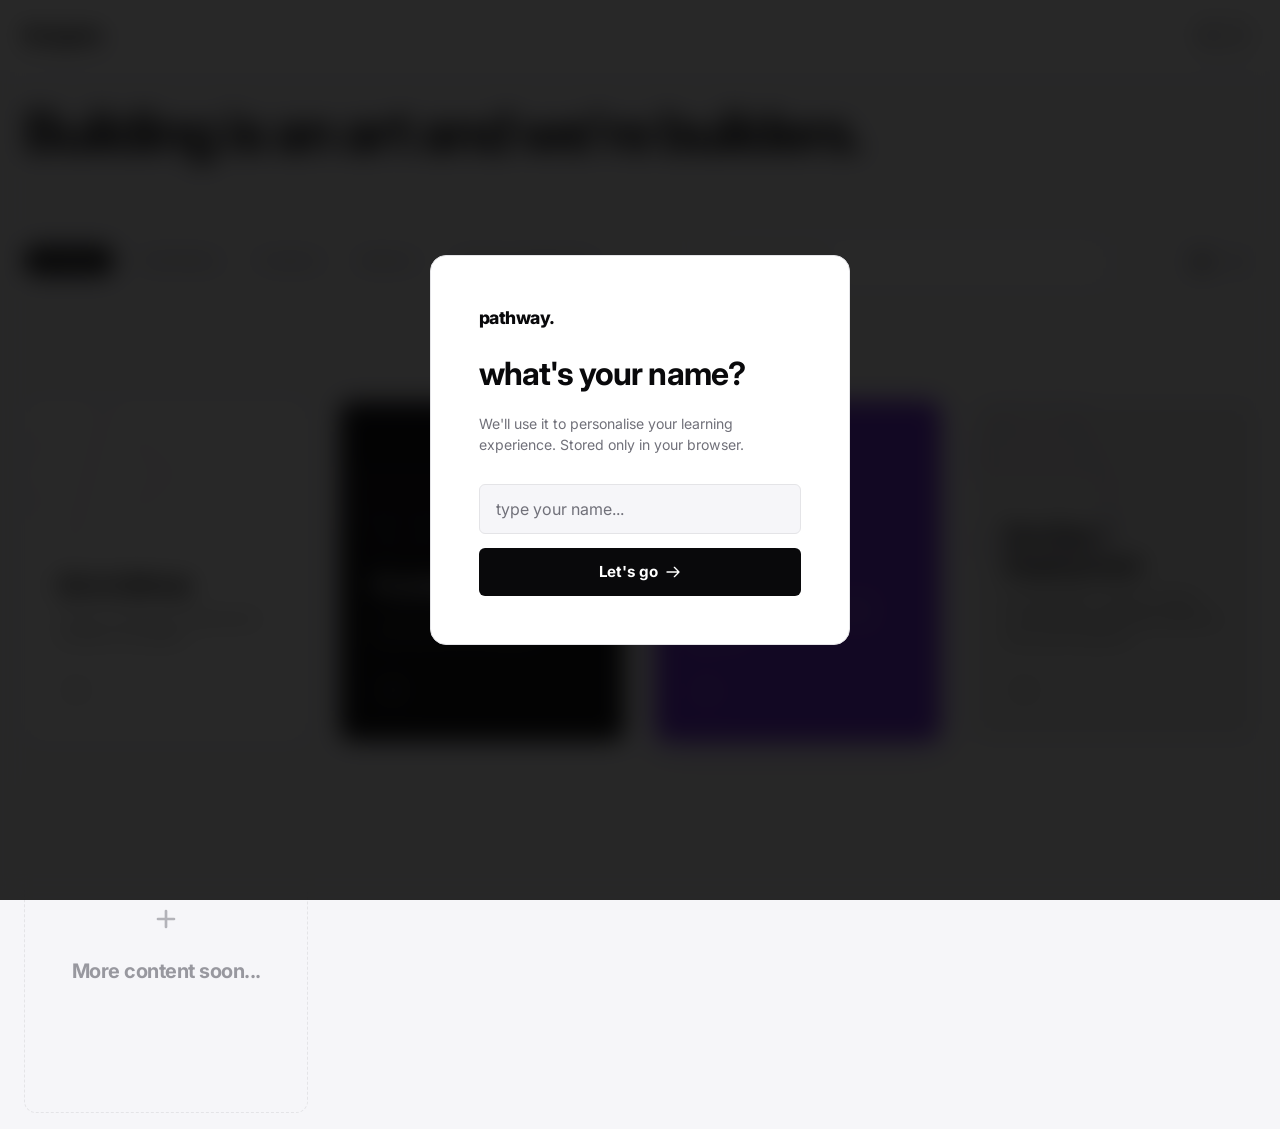
<file: index.html>
<!DOCTYPE html>
<html lang="en">
<head>
  <meta charset="UTF-8">
  <meta name="viewport" content="width=device-width, initial-scale=1.0">
  
  <!-- SEO Meta Tags -->
  <title>Fullstack Developer Learning Pathway — Interactive Roadmap</title>
  <meta name="description" content="Explore a structured developer pathway covering Git/GitHub, Frontend engineering, Backend architecture, DevOps & Cloud deployment in a dark theme.">
  <meta name="keywords" content="fullstack developer roadmap, web development pathway, developer curriculum, learn git frontend backend devops">
  <meta name="robots" content="index, follow">
  
  <!-- Prevents browser from requesting favicon.ico and triggering a 500 on Vercel -->
  <link rel="icon" href="data:,">

  <!-- Styling -->
  <link rel="stylesheet" href="styles.css">
</head>
<body>



  <!-- App Wrapper -->
  <div class="layout-wrapper">
    
    <!-- Global Navigation -->
    <nav class="global-nav">
      <div class="nav-left">
        <span class="logo-text">krayon</span>
      </div>
      <div class="nav-right">
        <!-- User greeting removed from nav -->
        <!-- Theme toggle -->
        <div class="theme-toggle-slide" id="theme-toggle" role="button" tabindex="0">
          <div class="theme-slider"></div>
          <svg class="moon-icon" fill="none" stroke="currentColor" viewBox="0 0 24 24" xmlns="http://www.w3.org/2000/svg">
            <path stroke-linecap="round" stroke-linejoin="round" stroke-width="2" d="M20.354 15.354A9 9 0 018.646 3.646 9.003 9.003 0 0012 21a9.003 9.003 0 008.354-5.646z"></path>
          </svg>
          <svg class="sun-icon" fill="none" stroke="currentColor" viewBox="0 0 24 24" xmlns="http://www.w3.org/2000/svg">
            <path stroke-linecap="round" stroke-linejoin="round" stroke-width="2" d="M12 3v1m0 16v1m9-9h-1M4 12H3m15.364-6.364l-.707.707M6.343 17.657l-.707.707m0-12.728l.707.707m12.728 12.728l.707.707M12 8a4 4 0 100 8 4 4 0 000-8z"></path>
          </svg>
        </div>
      </div>
    </nav>
    
    <!-- Header -->
    <header>
      <h1 id="main-hero-header">Building is an art and we're builders.</h1>

      <!-- Controls & Views Filters -->
      <div class="controls-bar">
        <div class="filters-scroll" id="track-filters">
          <!-- Dynamically populated -->
        </div>

        <!-- Search bar -->
        <div class="search-container">
          <div class="search-input-wrapper">
            <input type="text" id="search-input" placeholder="Search topics..." autocomplete="off" aria-label="Search learning topics">
            <svg class="search-icon" fill="none" stroke="currentColor" viewBox="0 0 24 24" xmlns="http://www.w3.org/2000/svg">
              <path stroke-linecap="round" stroke-linejoin="round" stroke-width="2" d="M21 21l-6-6m2-5a7 7 0 11-14 0 7 7 0 0114 0z"></path>
            </svg>
            <button id="clear-search" class="clear-search-btn opacity-0" title="Clear search" aria-label="Clear search">
              <svg class="w-5 h-5" fill="none" stroke="currentColor" viewBox="0 0 24 24" xmlns="http://www.w3.org/2000/svg">
                <path stroke-linecap="round" stroke-linejoin="round" stroke-width="2" d="M6 18L18 6M6 6l12 12"></path>
              </svg>
            </button>
          </div>
        </div>

        <!-- View mode toggles -->
        <div class="view-mode-toggles">
          <button id="view-cards" class="view-mode-btn active" title="Card view" aria-label="Switch to card view">
            <svg fill="none" stroke="currentColor" viewBox="0 0 24 24" xmlns="http://www.w3.org/2000/svg">
              <path stroke-linecap="round" stroke-linejoin="round" stroke-width="2" d="M4 6a2 2 0 012-2h2a2 2 0 012 2v2a2 2 0 01-2 2H6a2 2 0 01-2-2V6zM14 6a2 2 0 012-2h2a2 2 0 012 2v2a2 2 0 01-2 2h-2a2 2 0 01-2-2V6zM4 14a2 2 0 012-2h2a2 2 0 012 2v2a2 2 0 01-2 2H6a2 2 0 01-2-2v-2zM14 14a2 2 0 012-2h2a2 2 0 012 2v2a2 2 0 01-2 2h-2a2 2 0 01-2-2v-2z"></path>
            </svg>
          </button>
          <button id="view-chart" class="view-mode-btn" title="Roadmap chart view" aria-label="Switch to chart view">
            <svg fill="none" stroke="currentColor" viewBox="0 0 24 24" xmlns="http://www.w3.org/2000/svg">
              <path stroke-linecap="round" stroke-linejoin="round" stroke-width="2" d="M9 17V7m0 10a2 2 0 01-2 2H5a2 2 0 01-2-2V7a2 2 0 012-2h2a2 2 0 012 2m0 10a2 2 0 002 2h2a2 2 0 002-2M9 7a2 2 0 012-2h2a2 2 0 012 2m0 10V7m0 10a2 2 0 002 2h2a2 2 0 002-2V7a2 2 0 00-2-2h-2a2 2 0 00-2 2"></path>
            </svg>
          </button>
        </div>

      </div>
    </header>

    <!-- Main Content Area -->
    <main id="content-area">
      <!-- Injected by JavaScript based on active view -->
    </main>

  </div>

  <!-- Name Onboarding Modal -->
  <div id="name-modal-overlay" class="name-modal-overlay">
    <div class="name-modal">
      <div class="name-modal-header">
        <span class="name-modal-logo">pathway.</span>
      </div>
      <h2>what's your name?</h2>
      <p>We'll use it to personalise your learning experience. Stored only in your browser.</p>
      <form id="name-form" class="name-form" autocomplete="off">
        <input
          type="text"
          id="name-input"
          class="name-input"
          placeholder="type your name..."
          maxlength="32"
          autofocus
          aria-label="Your name"
        >
        <button type="submit" class="name-submit-btn" id="name-submit">
          <span>Let's go</span>
          <svg fill="none" stroke="currentColor" viewBox="0 0 24 24" xmlns="http://www.w3.org/2000/svg">
            <path stroke-linecap="round" stroke-linejoin="round" stroke-width="2" d="M14 5l7 7m0 0l-7 7m7-7H3"></path>
          </svg>
        </button>
      </form>
    </div>
  </div>
  <!-- Scripts -->
  <script src="data.js"></script>
  <script src="script.js"></script>
</body>
</html>
</file>
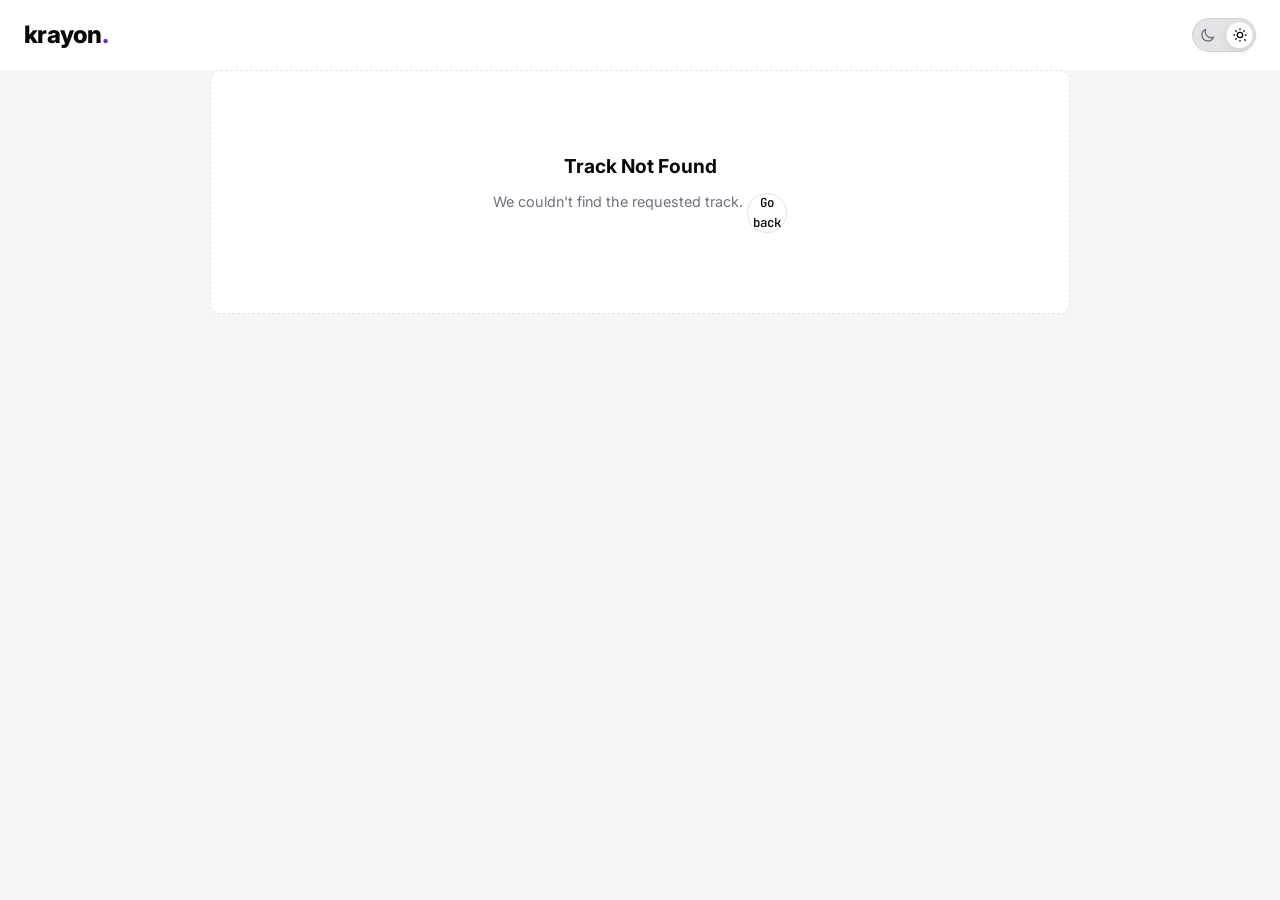
<file: details.html>
<!DOCTYPE html>
<html lang="en">
<head>
  <meta charset="UTF-8">
  <meta name="viewport" content="width=device-width, initial-scale=1.0">
  <title>Track Details — Fullstack Pathway</title>
  <meta name="description" content="Explore the detailed curriculum, topics, and your progress for this learning track.">
  <link rel="icon" href="data:,">
  <link rel="stylesheet" href="styles.css">
</head>
<body>

  <div class="layout-wrapper">

    <!-- Global Navigation -->
    <nav class="global-nav">
      <div class="nav-left">
        <a href="index.html" class="logo-link">
          <span class="logo-text">krayon</span>
        </a>
      </div>
      <div class="nav-right">
        <!-- Theme toggle -->
        <div class="theme-toggle-slide" id="theme-toggle" role="button" tabindex="0">
          <div class="theme-slider"></div>
          <svg class="moon-icon" fill="none" stroke="currentColor" viewBox="0 0 24 24">
            <path stroke-linecap="round" stroke-linejoin="round" stroke-width="2" d="M20.354 15.354A9 9 0 018.646 3.646 9.003 9.003 0 0012 21a9.003 9.003 0 008.354-5.646z"></path>
          </svg>
          <svg class="sun-icon" fill="none" stroke="currentColor" viewBox="0 0 24 24">
            <path stroke-linecap="round" stroke-linejoin="round" stroke-width="2" d="M12 3v1m0 16v1m9-9h-1M4 12H3m15.364-6.364l-.707.707M6.343 17.657l-.707.707m0-12.728l.707.707m12.728 12.728l.707.707M12 8a4 4 0 100 8 4 4 0 000-8z"></path>
          </svg>
        </div>
      </div>
    </nav>

    <!-- Details root: JS injects everything here -->
    <main class="dt-root" id="details-root"></main>

  </div>

  <script src="data.js"></script>
  <script src="details.js"></script>
</body>
</html>
</file>
<file: styles.css>
/* Google Fonts Import */
@import url('https://fonts.googleapis.com/css2?family=Inter:wght@300;400;500;600;700&family=JetBrains+Mono:wght@400;500;600;700&display=swap');

/* Color System & CSS Variables */
:root {
  /* Color Palette */
  --bg-dark-absolute: #030303;
  --bg-dark-base: #08080a;
  --bg-dark-card: #0e0e11;
  --bg-dark-card-hover: #141418;
  --bg-dark-drawer: #0b0b0d;
  
  --border-muted: #1c1c22;
  --border-active: #2c2c35;
  
  --text-white: #ffffff;
  --text-gray-light: #f4f4f5;
  --text-gray: #a1a1aa;
  --text-muted: #52525b;
  
  /* Cyber Accent (Electric Violet) */
  --accent-rgb: 139, 92, 246; /* #8b5cf6 */
  --accent: rgb(var(--accent-rgb));
  --accent-hover: rgba(var(--accent-rgb), 0.85);
  
  /* Monochrome variations of the accent for buttons */
  --accent-mono-bg: rgba(var(--accent-rgb), 0.08);
  --accent-mono-bg-hover: rgba(var(--accent-rgb), 0.16);
  --accent-mono-border: rgba(var(--accent-rgb), 0.3);
  --accent-mono-border-hover: rgba(var(--accent-rgb), 0.6);
  --accent-mono-text: #c084fc; /* #a855f7 or light violet */
  --accent-mono-text-hover: #e9d5ff;
  
  /* Fonts */
  --font-sans: 'Inter', -apple-system, BlinkMacSystemFont, "Segoe UI", Roboto, Helvetica, Arial, sans-serif;
  --font-mono: 'JetBrains Mono', SFMono-Regular, Consolas, "Liberation Mono", Menlo, Courier, monospace;
  
  /* Grid & Spacing */
  --transition-smooth: all 0.3s cubic-bezier(0.16, 1, 0.3, 1);
  --transition-fast: all 0.15s ease;
  
  --radius-sm: 4px;
  --radius-md: 6px;
  --radius-lg: 10px;
  
  --glow-shadow: 0 0 30px rgba(var(--accent-rgb), 0.15);
  --glow-shadow-strong: 0 0 45px rgba(var(--accent-rgb), 0.25);
}

/* Light Theme Variables Override */
body.light-theme {
  --bg-dark-absolute: #ffffff;
  --bg-dark-base: #f6f6f9;
  --bg-dark-card: #ffffff;
  --bg-dark-card-hover: #f1f1f5;
  --bg-dark-drawer: #fafafc;
  
  --border-muted: #e4e4e7;
  --border-active: #d4d4d8;
  
  --text-white: #09090b;
  --text-gray-light: #18181b;
  --text-gray: #3f3f46;
  --text-muted: #71717a;
  
  /* Accent Monochrome variations for Light Theme */
  --accent-mono-bg: rgba(var(--accent-rgb), 0.05);
  --accent-mono-bg-hover: rgba(var(--accent-rgb), 0.12);
  --accent-mono-border: rgba(var(--accent-rgb), 0.3);
  --accent-mono-border-hover: rgba(var(--accent-rgb), 0.6);
  --accent-mono-text: #6d28d9; /* Deep violet for clear text contrast */
  --accent-mono-text-hover: #4c1d95;
  
  --glow-shadow: 0 0 25px rgba(var(--accent-rgb), 0.06);
  --glow-shadow-strong: 0 0 35px rgba(var(--accent-rgb), 0.1);
}

/* Global Reset */
* {
  box-sizing: border-box;
  margin: 0;
  padding: 0;
}

body {
  background-color: var(--bg-dark-base);
  color: var(--text-gray);
  font-family: var(--font-sans);
  overflow-x: hidden;
  min-height: 100vh;
  line-height: 1.6;
  -webkit-font-smoothing: antialiased;
  -moz-osx-font-smoothing: grayscale;
}

/* Custom Scrollbar */
::-webkit-scrollbar {
  width: 6px;
  height: 6px;
}

::-webkit-scrollbar-track {
  background: var(--bg-dark-absolute);
}

::-webkit-scrollbar-thumb {
  background: var(--border-active);
  border-radius: 3px;
}

::-webkit-scrollbar-thumb:hover {
  background: var(--accent);
}



/* Layout Wrapper */
.layout-wrapper {
  position: relative;
  z-index: 2;
  max-width: 1400px;
  margin: 0 auto;
  padding: 1rem 1.5rem;
}

/* =========================================
   NAME ONBOARDING MODAL
   ========================================= */
.name-modal-overlay {
  position: fixed;
  inset: 0;
  background: rgba(3, 3, 3, 0.85);
  backdrop-filter: blur(12px);
  -webkit-backdrop-filter: blur(12px);
  z-index: 1000;
  display: flex;
  align-items: center;
  justify-content: center;
  opacity: 1;
  transition: opacity 0.35s ease;
}

.name-modal-overlay.hidden {
  opacity: 0;
  pointer-events: none;
}

.name-modal {
  background: var(--bg-dark-card);
  border: 1px solid var(--border-muted);
  border-radius: 16px;
  padding: 3rem;
  width: 100%;
  max-width: 420px;
  display: flex;
  flex-direction: column;
  gap: 1.25rem;
  transform: translateY(0);
  animation: modalSlideIn 0.4s cubic-bezier(0.16, 1, 0.3, 1) forwards;
}

@keyframes modalSlideIn {
  from {
    opacity: 0;
    transform: translateY(24px);
  }
  to {
    opacity: 1;
    transform: translateY(0);
  }
}

.name-modal-header {
  margin-bottom: 0.25rem;
}

.name-modal-logo {
  font-family: var(--font-sans);
  font-size: 1.1rem;
  font-weight: 800;
  letter-spacing: -0.03em;
  color: var(--text-white);
}

.name-modal-logo::after {
  content: '';
}

.name-modal h2 {
  font-family: var(--font-sans);
  font-size: 2rem;
  font-weight: 700;
  letter-spacing: -0.03em;
  color: var(--text-white);
  line-height: 1.15;
  margin: 0;
}

.name-modal p {
  font-size: 0.88rem;
  color: var(--text-muted);
  line-height: 1.5;
  margin: 0;
}

.name-form {
  display: flex;
  flex-direction: column;
  gap: 0.85rem;
  margin-top: 0.5rem;
}

.name-input {
  width: 100%;
  background: var(--bg-dark-absolute);
  border: 1px solid var(--border-muted);
  border-radius: var(--radius-md);
  padding: 0.9rem 1rem;
  color: var(--text-white);
  font-family: var(--font-sans);
  font-size: 1rem;
  font-weight: 500;
  outline: none;
  transition: border-color 0.2s ease;
}

.name-input:focus {
  border-color: var(--border-active);
}

.name-input::placeholder {
  color: var(--text-muted);
  font-weight: 400;
}

.name-submit-btn {
  display: flex;
  align-items: center;
  justify-content: center;
  gap: 0.5rem;
  background: var(--text-white);
  color: var(--bg-dark-absolute);
  border: none;
  border-radius: var(--radius-md);
  padding: 0.9rem 1.5rem;
  font-family: var(--font-sans);
  font-size: 0.95rem;
  font-weight: 700;
  cursor: pointer;
  transition: opacity 0.2s ease;
  letter-spacing: -0.01em;
}

.name-submit-btn:hover {
  opacity: 0.88;
}

.name-submit-btn:disabled {
  opacity: 0.35;
  cursor: not-allowed;
}

.name-submit-btn svg {
  width: 1rem;
  height: 1rem;
}

/* Light theme modal adjustments */
body.light-theme .name-modal {
  background: #ffffff;
  border-color: #e4e4e7;
}

body.light-theme .name-input {
  background: #f6f6f9;
  border-color: #e4e4e7;
}

body.light-theme .name-submit-btn {
  background: #09090b;
  color: #ffffff;
}

/* User greeting in nav */
.user-greeting {
  font-family: var(--font-mono);
  font-size: 0.8rem;
  font-weight: 500;
  color: var(--accent-mono-text);
  letter-spacing: 0.01em;
  white-space: nowrap;
}

/* Header & Navigation Styles */
header {
  margin-top: 1.5rem;
  margin-bottom: 3.5rem;
  display: flex;
  flex-direction: column;
  gap: 1.5rem;
}

/* Global Navigation Bar (Simple Rectangular) */
.global-nav {
  position: sticky;
  top: 0;
  z-index: 100;
  display: flex;
  justify-content: space-between;
  align-items: center;
  
  /* Full width trick */
  width: 100vw;
  margin-left: calc(50% - 50vw);
  margin-top: -1rem; /* offset wrapper's 1rem top padding */
  padding: 1rem max(1.5rem, calc(50vw - 700px + 1.5rem));
  
  margin-bottom: 0;
  background-color: var(--bg-dark-absolute);
}

body.light-theme .global-nav {
  background-color: #ffffff;
}

.logo-text {
  font-family: var(--font-sans);
  font-size: 1.5rem;
  font-weight: 800;
  letter-spacing: -0.03em;
  color: var(--text-white);
}

.logo-text::after {
  content: '.';
  color: var(--accent-mono-text);
}

.nav-right {
  display: flex;
  align-items: center;
  gap: 1.5rem;
}

.nav-info {
  font-family: var(--font-sans);
  font-size: 0.75rem;
  font-weight: 600;
  color: var(--text-muted);
  background: rgba(255, 255, 255, 0.05);
  padding: 0.35rem 0.8rem;
  border-radius: 100px;
  border: 1px solid rgba(255, 255, 255, 0.05);
  letter-spacing: 0.01em;
}

body.light-theme .nav-info {
  background: rgba(0, 0, 0, 0.03);
  border: 1px solid rgba(0, 0, 0, 0.04);
  color: #52525b;
}

@media (max-width: 540px) {
  .nav-info {
    display: none;
  }
}

/* Theme Slide Toggle */
.theme-toggle-slide {
  position: relative;
  display: flex;
  align-items: center;
  justify-content: space-between;
  width: 4rem;
  height: 2.1rem;
  background: rgba(255, 255, 255, 0.08);
  border: 1px solid rgba(255, 255, 255, 0.05);
  border-radius: 100px;
  padding: 0 0.45rem;
  cursor: pointer;
  transition: background 0.3s ease, border-color 0.3s ease;
  box-sizing: border-box;
}

.theme-slider {
  position: absolute;
  top: 50%;
  left: 0.2rem;
  transform: translateY(-50%);
  width: 1.6rem;
  height: 1.6rem;
  background: var(--text-white);
  border-radius: 50%;
  transition: transform 0.4s cubic-bezier(0.16, 1, 0.3, 1);
  box-shadow: 0 2px 8px rgba(0,0,0,0.2);
  z-index: 1;
}

.theme-toggle-slide svg {
  width: 1rem;
  height: 1rem;
  z-index: 2;
  color: var(--text-muted);
  transition: color 0.3s ease;
  display: block;
}

body.light-theme .theme-toggle-slide {
  background: #e4e4e7;
  border-color: #d4d4d8;
}

body.light-theme .theme-slider {
  background: #ffffff;
  transform: translate(1.9rem, -50%);
  box-shadow: 0 2px 8px rgba(0,0,0,0.1);
}

/* Color icons based on active state */
body.light-theme .theme-toggle-slide .sun-icon { color: #09090b; }
body:not(.light-theme) .theme-toggle-slide .moon-icon { color: var(--bg-dark-absolute); }

h1 {
  font-family: var(--font-sans);
  color: var(--text-white);
  font-weight: 700;
  font-size: 3.5rem;
  letter-spacing: -0.04em;
  line-height: 1.1;
  margin-top: 0.5rem;
  max-width: 900px;
}

@media (max-width: 768px) {
  h1 {
    font-size: 2.2rem;
  }
}

/* Search Controls */
.search-container {
  position: relative;
  width: 100%;
  max-width: 420px;
}

.search-input-wrapper {
  position: relative;
  width: 100%;
}

.search-icon {
  position: absolute;
  left: 1rem;
  top: 50%;
  transform: translateY(-50%);
  color: var(--text-muted);
  width: 1.25rem;
  height: 1.25rem;
  pointer-events: none;
  transition: var(--transition-fast);
}

.search-container input {
  width: 100%;
  background: var(--bg-dark-card);
  border: 1px solid var(--border-muted);
  border-radius: var(--radius-md);
  padding: 0.75rem 2.75rem 0.75rem 2.75rem;
  color: var(--text-white);
  font-family: var(--font-sans);
  font-size: 0.95rem;
  transition: var(--transition-smooth);
}

.search-container input:focus {
  outline: none;
  border-color: var(--accent-mono-border-hover);
  background: var(--bg-dark-card-hover);
  box-shadow: 0 0 15px rgba(var(--accent-rgb), 0.08);
}

.search-container input:focus + .search-icon {
  color: var(--accent-mono-text);
}

.clear-search-btn {
  position: absolute;
  right: 1rem;
  top: 50%;
  transform: translateY(-50%);
  background: none;
  border: none;
  color: var(--text-muted);
  cursor: pointer;
  padding: 0.25rem;
  border-radius: 50%;
  display: flex;
  align-items: center;
  justify-content: center;
  transition: var(--transition-fast);
}

.clear-search-btn:hover {
  color: var(--text-white);
  background: var(--border-muted);
}

/* Filter Section */
.controls-bar {
  display: flex;
  justify-content: space-between;
  align-items: center;
  padding: 1.25rem 0;
  margin-top: 2rem;
  margin-bottom: 2.5rem;
  flex-wrap: wrap;
  gap: 1.5rem;
}

@media (max-width: 768px) {
  .controls-bar {
    flex-direction: column;
    align-items: stretch;
    gap: 1rem;
  }
  .search-container {
    max-width: 100%;
    order: -1; /* Put search on top */
  }
  .filters-scroll {
    width: 100%;
    overflow-x: auto;
    -webkit-overflow-scrolling: touch;
    padding-bottom: 0.5rem;
  }
  .view-mode-toggles {
    align-self: flex-start;
  }
}

/* Accent Monochrome Filter Buttons */
.filters-scroll {
  display: flex;
  gap: 0.75rem;
  overflow-x: auto;
  padding-bottom: 0.25rem;
  scrollbar-width: none; /* Firefox */
}

.filters-scroll::-webkit-scrollbar {
  display: none; /* Safari and Chrome */
}

/* Filter Buttons — pill-style, flat */
.filter-btn {
  display: flex;
  align-items: center;
  gap: 0.5rem;
  background: transparent;
  border: 1px solid var(--border-muted);
  color: var(--text-muted);
  padding: 0.35rem 0.9rem;
  border-radius: 100px;
  cursor: pointer;
  font-family: var(--font-sans);
  font-size: 0.8rem;
  font-weight: 500;
  transition: var(--transition-smooth);
  white-space: nowrap;
  letter-spacing: 0.01em;
}

.filter-btn svg {
  width: 0.9rem;
  height: 0.9rem;
  opacity: 0.6;
}

.filter-btn:hover {
  border-color: var(--border-active);
  color: var(--text-white);
}

.filter-btn.active {
  background: var(--text-white);
  border-color: var(--text-white);
  color: var(--bg-dark-absolute);
}

body.light-theme .filter-btn.active {
  background: var(--text-white);
  border-color: var(--text-white);
  color: #ffffff;
}

/* View Switcher — borderless text links */
.view-switcher {
  display: flex;
  align-items: center;
  gap: 0.25rem;
  border: none;
  background: none;
  padding: 0;
}

.view-btn {
  background: none;
  border: none;
  color: var(--text-muted);
  padding: 0.3rem 0.6rem;
  border-radius: var(--radius-sm);
  cursor: pointer;
  font-family: var(--font-mono);
  font-size: 0.78rem;
  font-weight: 500;
  display: flex;
  align-items: center;
  gap: 0.35rem;
  transition: var(--transition-fast);
  letter-spacing: 0.02em;
  position: relative;
}

.view-btn:hover {
  color: var(--text-white);
}

.view-btn.active {
  color: var(--text-white);
  background: none;
  border: none;
}

.view-btn.active::after {
  content: '';
  position: absolute;
  bottom: -2px;
  left: 0.6rem;
  right: 0.6rem;
  height: 1px;
  background: var(--accent-mono-text);
  border-radius: 100px;
}

/* View Mode Toggles (Cards / Chart) */
.view-mode-toggles {
  display: flex;
  align-items: center;
  gap: 0.25rem;
  border: 1px solid var(--border-muted);
  border-radius: var(--radius-md);
  padding: 0.2rem;
}

.view-mode-btn {
  background: none;
  border: none;
  color: var(--text-muted);
  padding: 0.35rem 0.45rem;
  border-radius: var(--radius-sm);
  cursor: pointer;
  display: flex;
  align-items: center;
  justify-content: center;
  transition: var(--transition-fast);
}

.view-mode-btn svg {
  width: 1rem;
  height: 1rem;
}

.view-mode-btn:hover {
  color: var(--text-white);
}

.view-mode-btn.active {
  background: var(--border-muted);
  color: var(--text-white);
}

/* =========================================
   CHART / ROADMAP VIEW
   ========================================= */
.chart-view-container {
  display: grid;
  grid-template-columns: repeat(4, 1fr);
  gap: 1.5rem;
  align-items: start;
  padding-bottom: 3rem;
}

@media (max-width: 960px) {
  .chart-view-container {
    grid-template-columns: repeat(2, 1fr);
  }
}

@media (max-width: 540px) {
  .chart-view-container {
    grid-template-columns: 1fr;
  }
}

.chart-track-column {
  display: flex;
  flex-direction: column;
  gap: 0.85rem;
  animation: fadeInUp 0.4s cubic-bezier(0.16, 1, 0.3, 1) both;
}

.chart-track-title {
  font-family: var(--font-sans);
  font-size: 0.78rem;
  font-weight: 700;
  letter-spacing: 0.06em;
  text-transform: uppercase;
  color: var(--text-muted);
  padding: 0 0.25rem;
  margin-bottom: 0.25rem;
}

/* The colored container card per track */
.chart-track-card {
  border-radius: 10px;
  padding: 1rem 0.85rem;
  display: flex;
  flex-direction: column;
  gap: 0.5rem;
}

.chart-track-card.card-git {
  background: #0e0e11;
  border: 1px solid var(--border-muted);
}

.chart-track-card.card-frontend {
  background: #ffffff;
  border: 1px solid rgba(0,0,0,0.06);
}

.chart-track-card.card-backend {
  background: var(--accent);
  border: none;
}

.chart-track-card.card-devops {
  background: #121214;
  border: 1px solid #202024;
}

/* Category pill tags inside the chart card */
.chart-category-tag {
  display: flex;
  align-items: center;
  justify-content: center;
  text-align: center;
  padding: 0.55rem 0.75rem;
  border-radius: 6px;
  font-family: var(--font-sans);
  font-size: 0.82rem;
  font-weight: 600;
  line-height: 1.3;
  letter-spacing: -0.01em;
  cursor: pointer;
  transition: opacity 0.15s ease;
}

.chart-category-tag:hover {
  opacity: 0.75;
}

/* Colors per track */
.chart-track-card.card-git .chart-category-tag {
  background: rgba(139, 92, 246, 0.1);
  border: 1px solid rgba(139, 92, 246, 0.22);
  color: #c084fc;
}

.chart-track-card.card-git .chart-category-tag:hover {
  background: rgba(139, 92, 246, 0.18);
  opacity: 1;
}

.chart-track-card.card-frontend .chart-category-tag {
  background: rgba(0, 0, 0, 0.06);
  border: 1px solid rgba(0, 0, 0, 0.1);
  color: #111115;
}

.chart-track-card.card-frontend .chart-category-tag:hover {
  background: rgba(0, 0, 0, 0.1);
  opacity: 1;
}

.chart-track-card.card-backend .chart-category-tag {
  background: rgba(255, 255, 255, 0.12);
  border: 1px solid rgba(255, 255, 255, 0.2);
  color: #ffffff;
}

.chart-track-card.card-backend .chart-category-tag:hover {
  background: rgba(255, 255, 255, 0.2);
  opacity: 1;
}

.chart-track-card.card-devops .chart-category-tag {
  background: rgba(139, 92, 246, 0.08);
  border: 1px solid rgba(139, 92, 246, 0.18);
  color: #c084fc;
}

.chart-track-card.card-devops .chart-category-tag:hover {
  background: rgba(139, 92, 246, 0.16);
  opacity: 1;
}

/* Light theme chart overrides */
body.light-theme .chart-track-card.card-git {
  background: #fafafa;
  border-color: #e4e4e7;
}

body.light-theme .chart-track-card.card-git .chart-category-tag {
  color: #6d28d9;
  background: rgba(109, 40, 217, 0.07);
  border-color: rgba(109, 40, 217, 0.18);
}

body.light-theme .chart-track-card.card-frontend {
  background: #09090b;
}

body.light-theme .chart-track-card.card-frontend .chart-category-tag {
  background: rgba(255,255,255,0.1);
  border-color: rgba(255,255,255,0.15);
  color: #f4f4f5;
}

body.light-theme .chart-track-card.card-backend {
  background: var(--accent-mono-text);
}

body.light-theme .chart-track-card.card-devops {
  background: #e8e8ec;
  border-color: #d4d4e0;
}

body.light-theme .chart-track-card.card-devops .chart-category-tag {
  color: #6d28d9;
  background: rgba(109, 40, 217, 0.07);
  border-color: rgba(109, 40, 217, 0.18);
}

/* =========================================
   BOARD VIEW LAYOUT (Modern Large Card Grid)
   ========================================= */
.board-view-container {
  display: flex;
  flex-direction: column;
  gap: 2rem;
}

/* Row 1: Summaries Row */
.track-summaries-row {
  display: grid;
  grid-template-columns: repeat(4, 1fr);
  gap: 2rem;
  margin-bottom: 0.5rem;
}

@media (max-width: 1024px) {
  .track-summaries-row {
    grid-template-columns: repeat(2, 1fr);
  }
}

@media (max-width: 640px) {
  .track-summaries-row {
    grid-template-columns: 1fr;
    gap: 1.5rem;
  }
}

.summary-col {
  display: flex;
  flex-direction: column;
  gap: 0.5rem;
}

.summary-col h3 {
  font-family: var(--font-sans);
  color: var(--text-white);
  font-size: 1rem;
  font-weight: 600;
  letter-spacing: -0.01em;
}

.summary-col p {
  font-size: 0.85rem;
  color: var(--text-gray);
  line-height: 1.5;
}

.summary-col .summary-meta {
  font-family: var(--font-mono);
  font-size: 0.72rem;
  color: var(--accent-mono-text);
  text-transform: uppercase;
  letter-spacing: 0.05em;
  margin-top: 0.25rem;
}

/* Row 2: Large Cards Row */
.track-cards-row {
  display: grid;
  grid-template-columns: repeat(4, 1fr);
  gap: 2rem;
}

@media (max-width: 1024px) {
  .track-cards-row {
    grid-template-columns: repeat(2, 1fr);
  }
}

@media (max-width: 640px) {
  .track-cards-row {
    grid-template-columns: 1fr;
    gap: 1.5rem;
  }
}

.track-card-large {
  height: 340px;
  border-radius: 12px;
  padding: 2rem;
  display: flex;
  flex-direction: column;
  justify-content: space-between;
  cursor: pointer;
  transition: all 0.3s cubic-bezier(0.16, 1, 0.3, 1);
  position: relative;
  overflow: hidden;
}

.track-card-large:hover {
  transform: translateY(-6px);
}

/* Individual card styling */
.track-card-large.card-git {
  background: var(--bg-dark-card);
  border: 1px solid var(--border-muted);
  color: var(--text-white);
}
.track-card-large.card-git .card-icon {
  color: var(--accent-mono-text);
}

.track-card-large.card-frontend {
  background: #ffffff;
  color: #030303;
  border: none;
}
.track-card-large.card-frontend .card-icon {
  color: #030303;
}
.track-card-large.card-frontend .card-number {
  color: #88888a;
}
.track-card-large.card-frontend .card-track-desc {
  color: #44444a;
}
.track-card-large.card-frontend .arrow-circle {
  border-color: rgba(0, 0, 0, 0.2);
  color: #030303;
}
.track-card-large.card-frontend:hover .arrow-circle {
  background: #030303;
}
.track-card-large.card-frontend:hover .arrow-circle svg {
  color: #ffffff;
}

.track-card-large.card-backend {
  background: var(--accent);
  color: #ffffff;
  border: none;
  box-shadow: 0 8px 30px rgba(var(--accent-rgb), 0.25);
}
.track-card-large.card-backend .card-icon {
  color: #ffffff;
}
.track-card-large.card-backend .card-number {
  color: rgba(255, 255, 255, 0.55);
}
.track-card-large.card-backend .arrow-circle {
  border-color: rgba(255, 255, 255, 0.3);
  color: #ffffff;
}
.track-card-large.card-backend:hover .arrow-circle {
  background: #ffffff;
}
.track-card-large.card-backend:hover .arrow-circle svg {
  color: var(--accent);
}

.track-card-large.card-devops {
  background: #121214;
  border: 1px solid #202024;
  color: var(--text-white);
}
.track-card-large.card-devops .card-icon {
  color: var(--accent-mono-text);
}

.track-card-large.card-soon {
  background: transparent;
  border: 1px dashed var(--border-muted);
  color: var(--text-muted);
  cursor: default;
}
.track-card-large.card-soon:hover {
  transform: none;
}

/* Card inner elements */
.card-top {
  display: flex;
  justify-content: flex-end; /* Keep number aligned right since icon is absolute */
  align-items: flex-start;
}

.card-icon {
  position: absolute;
  top: -1.5rem;
  left: -2rem;
  opacity: 0.06; /* Made lighter */
  pointer-events: none;
  z-index: 0;
}

.card-icon svg {
  width: 12rem;
  height: 12rem;
}

.card-number, .card-mid, .card-bottom {
  position: relative;
  z-index: 1;
}

.card-number {
  font-family: var(--font-mono);
  font-size: 0.85rem;
  font-weight: 500;
  color: var(--text-muted);
  letter-spacing: 0.02em;
}

.card-mid {
  flex: 1;
  display: flex;
  flex-direction: column;
  justify-content: flex-end;
  gap: 0.5rem;
  margin-top: 1rem;
}

.card-mid h2 {
  font-size: 1.55rem;
  font-weight: 700;
  letter-spacing: -0.025em;
  line-height: 1.2;
  margin: 0;
}

.card-track-desc {
  font-size: 0.82rem;
  line-height: 1.5;
  color: inherit;
  opacity: 0.65;
  margin: 0;
}

.card-bottom {
  display: flex;
  align-items: center;
  justify-content: space-between;
  margin-top: 1.5rem;
}

.arrow-circle {
  width: 2.25rem;
  height: 2.25rem;
  border-radius: 50%;
  border: 1px solid var(--border-active);
  display: flex;
  align-items: center;
  justify-content: center;
  flex-shrink: 0;
  color: var(--text-white);
  transition: all 0.25s ease;
}

.track-card-large:hover .arrow-circle {
  background: var(--text-white);
}

.track-card-large:hover .arrow-circle svg {
  color: var(--bg-dark-card);
}

.arrow-circle svg {
  width: 1rem;
  height: 1rem;
  color: inherit;
}

/* Light theme card overrides */
body.light-theme .track-card-large.card-git {
  background: #ffffff;
  border: 1px solid var(--border-muted);
  color: #09090b;
}

body.light-theme .track-card-large.card-frontend {
  background: #09090b;
  color: #f4f4f5;
  border: 1px solid #1c1c22;
}
body.light-theme .track-card-large.card-frontend .card-icon {
  color: #c084fc;
}
body.light-theme .track-card-large.card-frontend .card-number {
  color: #52525b;
}
body.light-theme .track-card-large.card-frontend .card-track-desc {
  color: #a1a1aa;
}
body.light-theme .track-card-large.card-frontend .arrow-circle {
  border-color: rgba(255,255,255,0.2);
  color: #f4f4f5;
}
body.light-theme .track-card-large.card-frontend:hover .arrow-circle {
  background: #f4f4f5;
}
body.light-theme .track-card-large.card-frontend:hover .arrow-circle svg {
  color: #09090b;
}

body.light-theme .track-card-large.card-backend {
  background: var(--accent-mono-text);
  color: #ffffff;
  border: none;
}

body.light-theme .track-card-large.card-devops {
  background: #eaeaea;
  border: 1px solid var(--border-muted);
  color: #09090b;
}

/* =========================================
   OUTLINE VIEW LAYOUT (Structured TOC)
   ========================================= */
.outline-view-container {
  display: flex;
  flex-direction: column;
  gap: 3rem;
}

.outline-section {
  border-left: 2px solid var(--border-muted);
  padding-left: 2rem;
}

.outline-track-header {
  display: flex;
  align-items: center;
  gap: 0.75rem;
  margin-bottom: 2rem;
  margin-left: -2.75rem;
  background: var(--bg-dark-base);
  padding: 0.5rem;
  width: fit-content;
}

.outline-track-header svg {
  color: var(--accent);
  background: var(--bg-dark-absolute);
  border: 1px solid var(--border-muted);
  padding: 0.5rem;
  width: 2.25rem;
  height: 2.25rem;
  border-radius: var(--radius-md);
}

.outline-track-header h2 {
  color: var(--text-white);
  font-size: 1.4rem;
  font-weight: 600;
}

.outline-grid {
  display: grid;
  grid-template-columns: repeat(2, 1fr);
  gap: 2rem;
}

@media (max-width: 900px) {
  .outline-grid {
    grid-template-columns: 1fr;
  }
}

.outline-category-block {
  background: var(--bg-dark-card);
  border: 1px solid var(--border-muted);
  border-radius: var(--radius-lg);
  padding: 1.5rem;
  height: 100%;
}

.outline-cat-title {
  display: flex;
  justify-content: space-between;
  align-items: center;
  margin-bottom: 0.5rem;
}

.outline-cat-title h3 {
  color: var(--text-white);
  font-size: 1.15rem;
  font-weight: 600;
}

/* Action button inside outline (Monochrome Accent) */
.action-outline-btn {
  background: var(--accent-mono-bg);
  border: 1px solid var(--accent-mono-border);
  color: var(--accent-mono-text);
  padding: 0.35rem 0.75rem;
  border-radius: var(--radius-sm);
  font-family: var(--font-sans);
  font-size: 0.75rem;
  font-weight: 500;
  cursor: pointer;
  transition: var(--transition-fast);
}

.action-outline-btn:hover {
  background: var(--accent-mono-bg-hover);
  border-color: var(--accent-mono-border-hover);
  color: var(--accent-mono-text-hover);
}

.outline-cat-desc {
  font-size: 0.85rem;
  color: var(--text-gray);
  margin-bottom: 1.5rem;
  line-height: 1.4;
}

.outline-topics-list {
  list-style: none;
  display: flex;
  flex-direction: column;
  gap: 1rem;
}

.outline-topics-list li {
  display: flex;
  gap: 0.75rem;
  padding-bottom: 1rem;
  border-bottom: 1px solid var(--border-muted);
}

.outline-topics-list li:last-child {
  border-bottom: none;
  padding-bottom: 0;
}

.topic-indicator {
  width: 6px;
  height: 6px;
  border-radius: 50%;
  background: var(--border-active);
  margin-top: 0.5rem;
  flex-shrink: 0;
}

.outline-topics-list li.search-match .topic-indicator {
  background: var(--accent);
  box-shadow: 0 0 8px var(--accent);
}

.topic-text-content {
  display: flex;
  flex-direction: column;
  gap: 0.25rem;
}

.topic-name {
  color: var(--text-white);
  font-size: 0.9rem;
  font-weight: 500;
}

.outline-topics-list li.search-match .topic-name {
  color: var(--accent-mono-text);
}

.topic-detail {
  font-size: 0.8rem;
  color: var(--text-gray);
}

/* =========================================
   ACCORDION VIEW LAYOUT (Collapsible Lists)
   ========================================= */
.accordion-view-container {
  display: flex;
  flex-direction: column;
  gap: 2.5rem;
}

.accordion-track-group {
  display: flex;
  flex-direction: column;
  gap: 1rem;
}

.accordion-track-title {
  display: flex;
  align-items: center;
  gap: 0.75rem;
  margin-bottom: 0.5rem;
}

.accordion-track-title svg {
  color: var(--accent);
  width: 1.25rem;
  height: 1.25rem;
}

.accordion-track-title h2 {
  color: var(--text-white);
  font-size: 1.2rem;
  font-weight: 600;
}

.accordion-items-container {
  display: flex;
  flex-direction: column;
  gap: 0.75rem;
}

.accordion-item {
  background: var(--bg-dark-card);
  border: 1px solid var(--border-muted);
  border-radius: var(--radius-md);
  overflow: hidden;
  transition: var(--transition-smooth);
}

.accordion-item:hover {
  border-color: var(--border-active);
}

.accordion-trigger {
  display: flex;
  justify-content: space-between;
  align-items: center;
  padding: 1.2rem 1.5rem;
  cursor: pointer;
  user-select: none;
}

.trigger-left {
  display: flex;
  align-items: center;
  gap: 1rem;
  position: relative;
}

.accordion-accent-bar {
  width: 3px;
  height: 16px;
  background: var(--border-active);
  border-radius: 2px;
  transition: var(--transition-smooth);
}

.accordion-item.open .accordion-accent-bar {
  background: var(--accent);
  box-shadow: 0 0 8px var(--accent);
  height: 22px;
}

.trigger-left h3 {
  color: var(--text-white);
  font-size: 1.05rem;
  font-weight: 600;
}

.accordion-count-badge {
  font-family: var(--font-mono);
  font-size: 0.75rem;
  color: var(--text-muted);
  background: var(--bg-dark-absolute);
  border: 1px solid var(--border-muted);
  padding: 0.15rem 0.5rem;
  border-radius: var(--radius-sm);
}

.trigger-arrow {
  color: var(--text-muted);
  transition: transform 0.3s cubic-bezier(0.16, 1, 0.3, 1);
}

.accordion-item.open .trigger-arrow {
  transform: rotate(180deg);
  color: var(--accent-mono-text);
}

/* Accordion Content Panel */
.accordion-content {
  max-height: 0;
  overflow: hidden;
  transition: max-height 0.4s cubic-bezier(0.16, 1, 0.3, 1);
}

.accordion-item.open .accordion-content {
  max-height: 1000px; /* high limit to fit large blocks */
}

.accordion-content-inner {
  padding: 0 1.5rem 1.5rem 1.5rem;
  border-top: 1px solid var(--border-muted);
  display: flex;
  flex-direction: column;
  gap: 1.25rem;
  margin-top: -1px; /* visual overlap */
  background: var(--bg-dark-absolute);
}

.acc-desc {
  font-size: 0.9rem;
  color: var(--text-gray);
  line-height: 1.5;
  margin-top: 1.25rem;
}

.acc-topics-grid {
  display: grid;
  grid-template-columns: repeat(2, 1fr);
  gap: 1rem;
}

@media (max-width: 768px) {
  .acc-topics-grid {
    grid-template-columns: 1fr;
  }
}

.acc-topic-box {
  background: var(--bg-dark-card);
  border: 1px solid var(--border-muted);
  border-radius: var(--radius-sm);
  padding: 1rem;
  transition: var(--transition-fast);
}

.acc-topic-box:hover {
  border-color: var(--border-active);
}

.acc-topic-box h4 {
  color: var(--text-white);
  font-size: 0.9rem;
  font-weight: 500;
  margin-bottom: 0.25rem;
}

.acc-topic-box p {
  font-size: 0.8rem;
  color: var(--text-gray);
  line-height: 1.4;
}

/* Highlight Matches inside Accordion */
.acc-topic-box.search-match {
  border-color: var(--accent-mono-border);
  background: var(--accent-mono-bg);
}

.acc-topic-box.search-match h4 {
  color: var(--accent-mono-text);
}

.acc-actions {
  display: flex;
  justify-content: flex-end;
  margin-top: 0.5rem;
}

/* Button in accordion */
.view-drawer-btn {
  background: var(--accent-mono-bg);
  border: 1px solid var(--accent-mono-border);
  color: var(--accent-mono-text);
  padding: 0.5rem 1rem;
  border-radius: var(--radius-sm);
  font-family: var(--font-sans);
  font-size: 0.8rem;
  font-weight: 500;
  cursor: pointer;
  transition: var(--transition-fast);
}

.view-drawer-btn:hover {
  background: var(--accent-mono-bg-hover);
  border-color: var(--accent-mono-border-hover);
  color: var(--accent-mono-text-hover);
}


/* =========================================
   SLIDE IN DETAILS DRAWER (Side Drawer)
   ========================================= */
#detail-drawer {
  position: fixed;
  top: 0;
  right: -550px; /* Hidden start */
  width: 100%;
  max-width: 500px;
  height: 100%;
  background: var(--bg-dark-drawer);
  border-left: 1px solid var(--border-muted);
  box-shadow: -10px 0 40px rgba(0, 0, 0, 0.5);
  z-index: 100;
  transition: right 0.4s cubic-bezier(0.16, 1, 0.3, 1);
  display: flex;
  flex-direction: column;
}

#detail-drawer.open {
  right: 0;
}

/* Drawer overlay backdrop */
#drawer-overlay {
  position: fixed;
  top: 0;
  left: 0;
  right: 0;
  bottom: 0;
  background: rgba(0, 0, 0, 0.7);
  backdrop-filter: blur(4px);
  z-index: 99;
  opacity: 0;
  pointer-events: none;
  transition: opacity 0.3s ease;
}

#drawer-overlay.open {
  opacity: 1;
  pointer-events: auto;
}

/* Drawer Internal layout */
.drawer-header {
  padding: 2rem 2rem 1.5rem 2rem;
  border-bottom: 1px solid var(--border-muted);
  display: flex;
  flex-direction: column;
  gap: 1rem;
  position: relative;
}

.drawer-track-badge {
  font-family: var(--font-mono);
  font-size: 0.75rem;
  color: var(--accent-mono-text);
  display: flex;
  align-items: center;
  gap: 0.4rem;
}

.drawer-track-badge svg {
  width: 0.95rem;
  height: 0.95rem;
}

.drawer-header h2 {
  color: var(--text-white);
  font-size: 1.6rem;
  font-weight: 700;
  letter-spacing: -0.02em;
  padding-right: 2rem;
}

.drawer-close-btn {
  position: absolute;
  top: 2rem;
  right: 2rem;
  background: none;
  border: none;
  color: var(--text-muted);
  cursor: pointer;
  padding: 0.4rem;
  border-radius: 50%;
  display: flex;
  align-items: center;
  justify-content: center;
  transition: var(--transition-fast);
}

.drawer-close-btn:hover {
  color: var(--text-white);
  background: var(--border-muted);
}

/* Drawer Scrollable Content */
.drawer-body {
  flex: 1;
  overflow-y: auto;
  padding: 2rem;
  display: flex;
  flex-direction: column;
  gap: 2rem;
}

.drawer-desc-box h4 {
  font-family: var(--font-mono);
  font-size: 0.75rem;
  color: var(--text-muted);
  text-transform: uppercase;
  margin-bottom: 0.5rem;
  letter-spacing: 0.1em;
}

.drawer-desc-box p {
  font-size: 0.9rem;
  color: var(--text-gray);
  line-height: 1.6;
}

.drawer-syllabus-box h4 {
  font-family: var(--font-mono);
  font-size: 0.75rem;
  color: var(--text-muted);
  text-transform: uppercase;
  margin-bottom: 1.25rem;
  letter-spacing: 0.1em;
}

.drawer-syllabus-list {
  list-style: none;
  display: flex;
  flex-direction: column;
  gap: 1.25rem;
}

/* Drawer Category Sections inside Drawer */
.drawer-category-section {
  border-bottom: 1px solid var(--border-muted);
  padding-bottom: 1.5rem;
  margin-bottom: 1.5rem;
  opacity: 0;
  transform: translateY(15px);
  animation: slide-in-drawer-item 0.4s cubic-bezier(0.16, 1, 0.3, 1) forwards;
}

.drawer-category-section:last-child {
  border-bottom: none;
  padding-bottom: 0;
  margin-bottom: 0;
}

.drawer-cat-header {
  display: flex;
  align-items: center;
  gap: 0.75rem;
  margin-bottom: 0.5rem;
}

.drawer-cat-number {
  font-family: var(--font-mono);
  font-size: 0.8rem;
  font-weight: 600;
  color: var(--accent-mono-text);
  background: var(--accent-mono-bg);
  padding: 0.15rem 0.45rem;
  border-radius: var(--radius-sm);
}

.drawer-category-title {
  color: var(--text-white);
  font-size: 1.15rem;
  font-weight: 600;
}

.drawer-category-desc {
  font-size: 0.85rem;
  color: var(--text-gray);
  margin-bottom: 1.25rem;
  line-height: 1.45;
}

.drawer-category-topics {
  list-style: none;
  display: flex;
  flex-direction: column;
  gap: 0.85rem;
  padding-left: 0.25rem;
}

.drawer-topic-item-small {
  display: flex;
  gap: 0.75rem;
  align-items: flex-start;
}

.topic-dot {
  width: 5px;
  height: 5px;
  border-radius: 50%;
  background: var(--accent-mono-text);
  margin-top: 0.55rem;
  flex-shrink: 0;
}

.topic-info-small h5 {
  color: var(--text-white);
  font-size: 0.9rem;
  font-weight: 500;
  margin-bottom: 0.15rem;
}

.topic-info-small p {
  font-size: 0.8rem;
  color: var(--text-muted);
  line-height: 1.4;
}

/* Highlight Matches inside Drawer */
.drawer-topic-item-small.search-match .topic-dot {
  background: var(--accent);
  box-shadow: 0 0 8px var(--accent);
}

.drawer-topic-item-small.search-match h5 {
  color: var(--accent-mono-text);
}

@keyframes slide-in-drawer-item {
  to {
    opacity: 1;
    transform: translateY(0);
  }
}

/* =========================================
   EMPTY STATE & KEY ANIMATIONS
   ========================================= */
.empty-state {
  text-align: center;
  padding: 5rem 2rem;
  background: var(--bg-dark-absolute);
  border: 1px dashed var(--border-muted);
  border-radius: var(--radius-lg);
}

.empty-state h3 {
  color: var(--text-white);
  font-size: 1.2rem;
  margin-bottom: 0.5rem;
}

.empty-state p {
  font-size: 0.9rem;
  color: var(--text-muted);
}

/* Utility Animations */
.fade-in-up {
  opacity: 0;
  transform: translateY(20px);
  animation: fadeInUp 0.5s cubic-bezier(0.16, 1, 0.3, 1) forwards;
}

.fade-in {
  opacity: 0;
  animation: fadeIn 0.4s cubic-bezier(0.16, 1, 0.3, 1) forwards;
}

@keyframes fadeInUp {
  to {
    opacity: 1;
    transform: translateY(0);
  }
}

@keyframes fadeIn {
  to {
    opacity: 1;
  }
}

/* Custom class utilities */
.w-5 { width: 1.25rem; }
.h-5 { height: 1.25rem; }
.w-6 { width: 1.5rem; }
.h-6 { height: 1.5rem; }
.w-12 { width: 3rem; }
.h-12 { height: 3rem; }
.mb-4 { margin-bottom: 1rem; }
.mx-auto { margin-left: auto; margin-right: auto; }
.opacity-0 { opacity: 0; pointer-events: none; }
.opacity-100 { opacity: 1; pointer-events: auto; }

/* =========================================
   DEDICATED DETAILS PAGE LAYOUT
   ========================================= */
.logo-link {
  text-decoration: none;
  cursor: pointer;
  display: inline-block;
}

.back-nav-container {
  margin-bottom: 2.5rem;
}

.back-link-btn {
  display: inline-flex;
  align-items: center;
  gap: 0.4rem;
  text-decoration: none;
  font-family: var(--font-mono);
  font-size: 0.78rem;
  font-weight: 500;
  color: var(--text-muted);
  background: none;
  border: none;
  padding: 0;
  transition: var(--transition-smooth);
  letter-spacing: 0.01em;
}

.back-link-btn:hover {
  color: var(--text-white);
}

.back-link-btn svg {
  width: 1.1rem;
  height: 1.1rem;
}

/* =====================================================
   DETAILS PAGE — REDESIGN
   ===================================================== */

/* Back row */
.dt-back-row {
  margin-bottom: 1.5rem;
}

.back-link-btn {
  display: inline-flex;
  align-items: center;
  justify-content: center;
  width: 2.5rem;
  height: 2.5rem;
  border-radius: 50%;
  border: 1px solid var(--border-muted);
  background: var(--bg-dark-card);
  color: var(--text-white);
  text-decoration: none;
  transition: all 0.2s ease;
}

.back-link-btn:hover { 
  background: var(--text-white);
  color: var(--bg-dark-absolute);
  border-color: var(--text-white);
}

.back-link-btn svg {
  width: 1.1rem;
  height: 1.1rem;
}

body.light-theme .back-link-btn {
  background: #ffffff;
  color: #09090b;
  border-color: #e4e4e7;
}

body.light-theme .back-link-btn:hover {
  background: #09090b;
  color: #ffffff;
  border-color: #09090b;
}

/* Root container */
.dt-root {
  display: flex;
  flex-direction: column;
  gap: 0;
  max-width: 860px;
  margin: 0 auto;
  padding-bottom: 6rem;
}

/* ── Hero ─────────────────────────────────────────── */
.dt-hero {
  border-radius: 0;
  margin-bottom: 3rem;
  display: flex;
  flex-direction: column;
  gap: 1.5rem;
  position: relative;
  overflow: hidden;
  
  /* Full screen width trick */
  width: 100vw;
  margin-left: calc(50% - 50vw);
  padding: 2rem max(1.5rem, calc(50vw - 430px)) 3rem max(1.5rem, calc(50vw - 430px));
  
  /* Unified Background with Faded Purple Vector Art */
  background-color: var(--bg-dark-absolute);
  background-image: url("data:image/svg+xml,%3Csvg xmlns='http://www.w3.org/2000/svg' viewBox='0 0 1440 320'%3E%3Cpath fill='rgba(139, 92, 246, 0.12)' d='M0,192L48,197.3C96,203,192,213,288,229.3C384,245,480,267,576,250.7C672,235,768,181,864,181.3C960,181,1056,235,1152,234.7C1248,235,1344,181,1392,154.7L1440,128L1440,0L1392,0C1344,0,1248,0,1152,0C1056,0,960,0,864,0C768,0,672,0,576,0C480,0,384,0,288,0C192,0,96,0,48,0L0,0Z'%3E%3C/path%3E%3Cpath fill='rgba(139, 92, 246, 0.08)' d='M0,128L48,149.3C96,171,192,213,288,208C384,203,480,149,576,149.3C672,149,768,203,864,224C960,245,1056,235,1152,202.7C1248,171,1344,117,1392,90.7L1440,64L1440,0L1392,0C1344,0,1248,0,1152,0C1056,0,960,0,864,0C768,0,672,0,576,0C480,0,384,0,288,0C192,0,96,0,48,0L0,0Z'%3E%3C/path%3E%3C/svg%3E");
  background-size: cover;
  background-position: top center;
  background-repeat: no-repeat;
  color: var(--text-white);
  border-bottom: 1px solid var(--border-muted);
}

body.light-theme .dt-hero {
  background-color: #f6f6f9; /* Match light theme body bg */
  background-image: url("data:image/svg+xml,%3Csvg xmlns='http://www.w3.org/2000/svg' viewBox='0 0 1440 320'%3E%3Cpath fill='rgba(139, 92, 246, 0.08)' d='M0,192L48,197.3C96,203,192,213,288,229.3C384,245,480,267,576,250.7C672,235,768,181,864,181.3C960,181,1056,235,1152,234.7C1248,235,1344,181,1392,154.7L1440,128L1440,0L1392,0C1344,0,1248,0,1152,0C1056,0,960,0,864,0C768,0,672,0,576,0C480,0,384,0,288,0C192,0,96,0,48,0L0,0Z'%3E%3C/path%3E%3Cpath fill='rgba(139, 92, 246, 0.05)' d='M0,128L48,149.3C96,171,192,213,288,208C384,203,480,149,576,149.3C672,149,768,203,864,224C960,245,1056,235,1152,202.7C1248,171,1344,117,1392,90.7L1440,64L1440,0L1392,0C1344,0,1248,0,1152,0C1056,0,960,0,864,0C768,0,672,0,576,0C480,0,384,0,288,0C192,0,96,0,48,0L0,0Z'%3E%3C/path%3E%3C/svg%3E");
  color: #09090b;
  border-bottom-color: #e4e4e7;
}

.dt-hero-top {
  display: flex;
  align-items: center;
  justify-content: space-between;
}

.dt-hero-meta {
  display: flex;
  align-items: baseline;
  gap: 0.4rem;
}

.dt-track-num {
  font-family: var(--font-sans);
  font-size: 2rem;
  font-weight: 800;
  color: inherit;
  opacity: 0.15;
  line-height: 1;
  letter-spacing: -0.04em;
}

.dt-track-label {
  font-family: var(--font-sans);
  font-size: 0.7rem;
  font-weight: 600;
  text-transform: uppercase;
  letter-spacing: 0.08em;
  opacity: 0.4;
}

.dt-hero-icon svg {
  width: 2rem;
  height: 2rem;
  opacity: 0.8;
}

.dt-hero-body {
  display: flex;
  flex-direction: column;
  gap: 0.5rem;
}

.dt-hero-title {
  font-size: 2.8rem;
  font-weight: 800;
  letter-spacing: -0.04em;
  line-height: 1.05;
  margin: 0;
  color: inherit;
}

.dt-hero-desc {
  font-size: 0.9rem;
  line-height: 1.55;
  margin: 0;
  opacity: 0.65;
}

.dt-hero-footer {
  border-top: 1px solid var(--border-muted);
  padding-top: 1.25rem;
  margin-top: 0.5rem;
}

.dt-stats {
  display: flex;
  gap: 2.5rem;
}

.dt-stat {
  display: flex;
  flex-direction: column;
  gap: 0.15rem;
}

.dt-stat-num {
  font-family: var(--font-sans);
  font-size: 1.6rem;
  font-weight: 800;
  line-height: 1;
  color: inherit;
  letter-spacing: -0.03em;
}

.dt-stat-lbl {
  font-family: var(--font-sans);
  font-size: 0.65rem;
  text-transform: uppercase;
  letter-spacing: 0.06em;
  font-weight: 600;
  opacity: 0.4;
  color: inherit;
}

/* ── Progress Bar ─────────────────────────────────────── */
.dt-progress-row {
  display: flex;
  flex-direction: column;
  gap: 0.75rem;
  margin-bottom: 2.5rem;
}

.dt-progress-labels {
  display: flex;
  justify-content: space-between;
  align-items: baseline;
  gap: 1rem;
}

.dt-progress-text {
  font-family: var(--font-sans);
  font-size: 0.82rem;
  font-weight: 600;
  color: var(--text-white);
}

.dt-progress-motivation {
  font-family: var(--font-sans);
  font-size: 0.78rem;
  font-weight: 500;
  color: var(--accent);
  transition: opacity 0.3s ease;
  flex: 1;
  text-align: center;
}

.dt-progress-pct {
  font-family: var(--font-sans);
  font-size: 0.82rem;
  font-weight: 700;
  color: var(--accent);
  transition: color 0.3s ease;
  white-space: nowrap;
}

.dt-progress-track {
  width: 100%;
  height: 5px;
  background: var(--border-muted);
  border-radius: 100px;
  overflow: hidden;
}

.dt-progress-fill {
  height: 100%;
  background: linear-gradient(90deg, var(--accent) 0%, var(--accent) 100%);
  border-radius: 100px;
  transition: width 0.5s cubic-bezier(0.16, 1, 0.3, 1);
  min-width: 0;
}

/* ── Accordion List ───────────────────────────────── */
.dt-accordion-list {
  display: flex;
  flex-direction: column;
  border: 1px solid var(--border-muted);
  border-radius: 10px;
  overflow: hidden;
}

.dt-accordion-item {
  background: var(--bg-dark-card);
  border-bottom: 1px solid var(--border-muted);
  animation: fadeInUp 0.35s cubic-bezier(0.16,1,0.3,1) both;
}

.dt-accordion-item:last-child {
  border-bottom: none;
}

/* Trigger */
.dt-accordion-trigger {
  width: 100%;
  display: flex;
  justify-content: space-between;
  align-items: center;
  padding: 1.1rem 1.5rem;
  background: none;
  border: none;
  cursor: pointer;
  text-align: left;
  gap: 1rem;
}

.dt-trigger-left {
  display: flex;
  align-items: center;
  gap: 0.85rem;
  min-width: 0;
}

.dt-cat-num {
  font-family: var(--font-sans);
  font-size: 0.72rem;
  font-weight: 700;
  color: var(--accent-mono-text);
  letter-spacing: 0.01em;
  flex-shrink: 0;
  opacity: 0.7;
}

.dt-cat-title {
  font-family: var(--font-sans);
  font-size: 0.95rem;
  font-weight: 600;
  color: var(--text-white);
  letter-spacing: -0.01em;
}

.dt-trigger-right {
  display: flex;
  align-items: center;
  gap: 0.75rem;
  flex-shrink: 0;
}

.dt-topic-count {
  font-family: var(--font-sans);
  font-size: 0.75rem;
  font-weight: 500;
  color: var(--text-muted);
}

.dt-completed-pill {
  font-family: var(--font-sans);
  font-size: 0.7rem;
  font-weight: 700;
  color: #ffffff;
  background: var(--accent);
  padding: 0.2rem 0.65rem;
  border-radius: 100px;
}

.dt-chevron {
  width: 0.95rem;
  height: 0.95rem;
  color: var(--text-muted);
  transition: transform 0.3s cubic-bezier(0.16,1,0.3,1);
  flex-shrink: 0;
}

.dt-accordion-item.open .dt-chevron {
  transform: rotate(180deg);
  color: var(--accent-mono-text);
}

/* Accordion Content */
.dt-accordion-content {
  max-height: 0;
  overflow: hidden;
  transition: max-height 0.45s cubic-bezier(0.16,1,0.3,1);
}

.dt-accordion-item.open .dt-accordion-content {
  max-height: 3000px;
}

.dt-cat-desc {
  font-size: 0.85rem;
  line-height: 1.6;
  color: var(--text-gray);
  padding: 1.25rem 1.5rem 1rem 1.5rem;
  border-top: 1px solid var(--border-muted);
}

/* ── Topic Rows ───────────────────────────────────── */
.dt-topics-list {
  display: flex;
  flex-direction: column;
}

.dt-topic-row {
  display: flex;
  align-items: flex-start;
  gap: 1rem;
  padding: 1rem 1.5rem;
  border-top: 1px solid var(--border-muted);
  transition: background 0.15s ease;
}

.dt-topic-row.done {
  /* No background change on done */
}

.dt-topic-row.done .dt-topic-name {
  opacity: 0.45;
}

.dt-topic-row.done .dt-topic-detail {
  opacity: 0.45;
}

/* Custom Checkbox */
.dt-checkbox-label {
  display: flex;
  align-items: center;
  cursor: pointer;
  flex-shrink: 0;
  margin-top: 2px;
}

.dt-checkbox {
  position: absolute;
  opacity: 0;
  width: 0;
  height: 0;
  pointer-events: none;
}

.dt-checkbox-box {
  width: 1.1rem;
  height: 1.1rem;
  border: 1.5px solid var(--border-active);
  border-radius: 4px;
  display: flex;
  align-items: center;
  justify-content: center;
  transition: all 0.15s ease;
  flex-shrink: 0;
  background: transparent;
}

.dt-checkbox-box svg {
  width: 0.7rem;
  height: 0.7rem;
  color: transparent;
  stroke: transparent;
  transition: stroke 0.15s ease;
}

.dt-checkbox:checked + .dt-checkbox-box {
  background: var(--accent); /* Purple for dark theme */
  border-color: var(--accent);
}

.dt-checkbox:checked + .dt-checkbox-box svg {
  stroke: #ffffff;
  color: #ffffff;
}

.dt-topic-text {
  display: flex;
  flex-direction: column;
  gap: 0.2rem;
  min-width: 0;
}

.dt-topic-name {
  font-family: var(--font-sans);
  font-size: 0.88rem;
  font-weight: 600;
  color: var(--text-white);
  letter-spacing: -0.01em;
  transition: color 0.2s ease;
}

.dt-topic-detail {
  font-size: 0.8rem;
  line-height: 1.5;
  color: var(--text-muted);
}

/* Light theme overrides */
body.light-theme .dt-accordion-item        { background: #ffffff; }
body.light-theme .dt-accordion-list        { border-color: #e4e4e7; }
body.light-theme .dt-accordion-item        { border-bottom-color: #e4e4e7; }
body.light-theme .dt-cat-desc              { border-top-color: #e4e4e7; color: #52525b; }
body.light-theme .dt-topic-row             { border-top-color: #e4e4e7; }
body.light-theme .dt-cat-title             { color: #09090b; }
body.light-theme .dt-topic-name            { color: #09090b; }
body.light-theme .dt-topic-detail          { color: #71717a; }
body.light-theme .dt-progress-track        { background: #e4e4e7; }
body.light-theme .dt-topic-row.done        { background: transparent; }
body.light-theme .dt-checkbox:checked + .dt-checkbox-box {
  background: #09090b; /* Black for light theme */
  border-color: #09090b;
}
body.light-theme .dt-checkbox:checked + .dt-checkbox-box svg {
  stroke: #ffffff;
  color: #ffffff;
}


@media (max-width: 960px) {
  .details-page-grid {
    grid-template-columns: 1fr;
    gap: 3rem;
  }
}

.details-left-panel {
  position: sticky;
  top: 2rem;
}

@media (max-width: 960px) {
  .details-left-panel {
    position: static;
  }
}

/* Flat (non-clickable) Track card on details page */
.track-card-large.flat {
  cursor: default;
  height: auto;
  min-height: 300px;
}

.track-card-large.flat:hover {
  border-color: var(--border-muted);
}

.track-stats-panel {
  display: flex;
  gap: 2rem;
  border-top: 1px solid rgba(255,255,255,0.08);
  padding-top: 1.25rem;
  margin-top: 1.25rem;
}

.track-card-large.card-frontend .track-stats-panel {
  border-top-color: rgba(0, 0, 0, 0.08);
}

.stat-box {
  display: flex;
  flex-direction: column;
  gap: 0.2rem;
}

.stat-num {
  font-family: var(--font-mono);
  font-size: 1.6rem;
  font-weight: 700;
  color: inherit;
  line-height: 1;
}

.stat-lbl {
  font-size: 0.68rem;
  text-transform: uppercase;
  color: inherit;
  opacity: 0.5;
  letter-spacing: 0.06em;
  font-weight: 600;
}

/* Right Panel syllabus */
.details-right-panel {
  display: flex;
  flex-direction: column;
  gap: 2.5rem;
}

.syllabus-header {
  border-bottom: 1px solid var(--border-muted);
  padding-bottom: 1.25rem;
}

.syllabus-meta-mono {
  font-family: var(--font-mono);
  font-size: 0.75rem;
  font-weight: 600;
  text-transform: uppercase;
  letter-spacing: 0.1em;
  color: var(--accent-mono-text);
}

.syllabus-header h2 {
  font-size: 2rem;
  font-weight: 700;
  color: var(--text-white);
  letter-spacing: -0.02em;
  margin-top: 0.25rem;
}

.syllabus-list {
  display: flex;
  flex-direction: column;
  gap: 2.5rem;
}

/* Details Page Accordion Styles (Minimal & Modern) */
.details-accordion-list {
  display: flex;
  flex-direction: column;
  gap: 0;
  border: 1px solid var(--border-muted);
  border-radius: 10px;
  overflow: hidden;
}

.details-accordion-item {
  background: var(--bg-dark-card);
  border-bottom: 1px solid var(--border-muted);
  overflow: hidden;
  transition: var(--transition-smooth);
}

.details-accordion-item:last-child {
  border-bottom: none;
}

.details-accordion-item:hover {
  background: var(--bg-dark-card-hover);
}

.details-accordion-trigger {
  display: flex;
  justify-content: space-between;
  align-items: center;
  padding: 1.25rem 1.75rem;
  cursor: pointer;
  user-select: none;
  background: transparent;
}

.details-accordion-trigger .trigger-left {
  display: flex;
  align-items: center;
  gap: 0.85rem;
}

.details-accordion-trigger .trigger-right {
  display: flex;
  align-items: center;
  gap: 1rem;
}

.details-trigger-arrow {
  color: var(--text-muted);
  transition: transform 0.3s cubic-bezier(0.16, 1, 0.3, 1);
  flex-shrink: 0;
}

.details-accordion-item.open .details-trigger-arrow {
  transform: rotate(180deg);
  color: var(--accent-mono-text);
}

/* Accordion Content Panel */
.details-accordion-content {
  max-height: 0;
  overflow: hidden;
  transition: max-height 0.45s cubic-bezier(0.16, 1, 0.3, 1);
}

.details-accordion-item.open .details-accordion-content {
  max-height: 1800px;
}

.details-accordion-content-inner {
  padding: 0 1.75rem 1.75rem 1.75rem;
  border-top: 1px solid var(--border-muted);
  background: var(--bg-dark-absolute);
}

.syllabus-cat-desc {
  font-size: 0.95rem;
  line-height: 1.55;
  color: var(--text-gray);
  margin-top: 1.5rem;
  margin-bottom: 2rem;
}

.syllabus-topics-list {
  list-style: none;
  display: flex;
  flex-direction: column;
  gap: 1.75rem;
}

.syllabus-topic-item {
  border-bottom: 1px dashed var(--border-muted);
  padding-bottom: 1.75rem;
}

.syllabus-topic-item:last-child {
  border-bottom: none;
  padding-bottom: 0;
}

.syllabus-topic-item h4 {
  font-size: 1.05rem;
  font-weight: 700;
  color: var(--text-white);
  margin-bottom: 0.3rem;
  letter-spacing: -0.01em;
}

.syllabus-topic-item p {
  font-size: 0.88rem;
  color: var(--text-gray);
  line-height: 1.5;
}

/* Resources Box & Placeholder Link tags */
.topic-resources-box {
  margin-top: 1rem;
  display: flex;
  flex-direction: column;
  gap: 0.4rem;
}

.resources-tag {
  font-family: var(--font-mono);
  font-size: 0.72rem;
  font-weight: 600;
  color: var(--text-muted);
  text-transform: uppercase;
  letter-spacing: 0.05em;
}

.resources-placeholder-list {
  display: flex;
  flex-wrap: wrap;
  gap: 1.5rem;
}

.resource-placeholder-link {
  font-size: 0.8rem;
  font-family: var(--font-mono);
  color: var(--accent-mono-text);
  text-decoration: none;
  cursor: default;
  opacity: 0.6;
}
</file>
